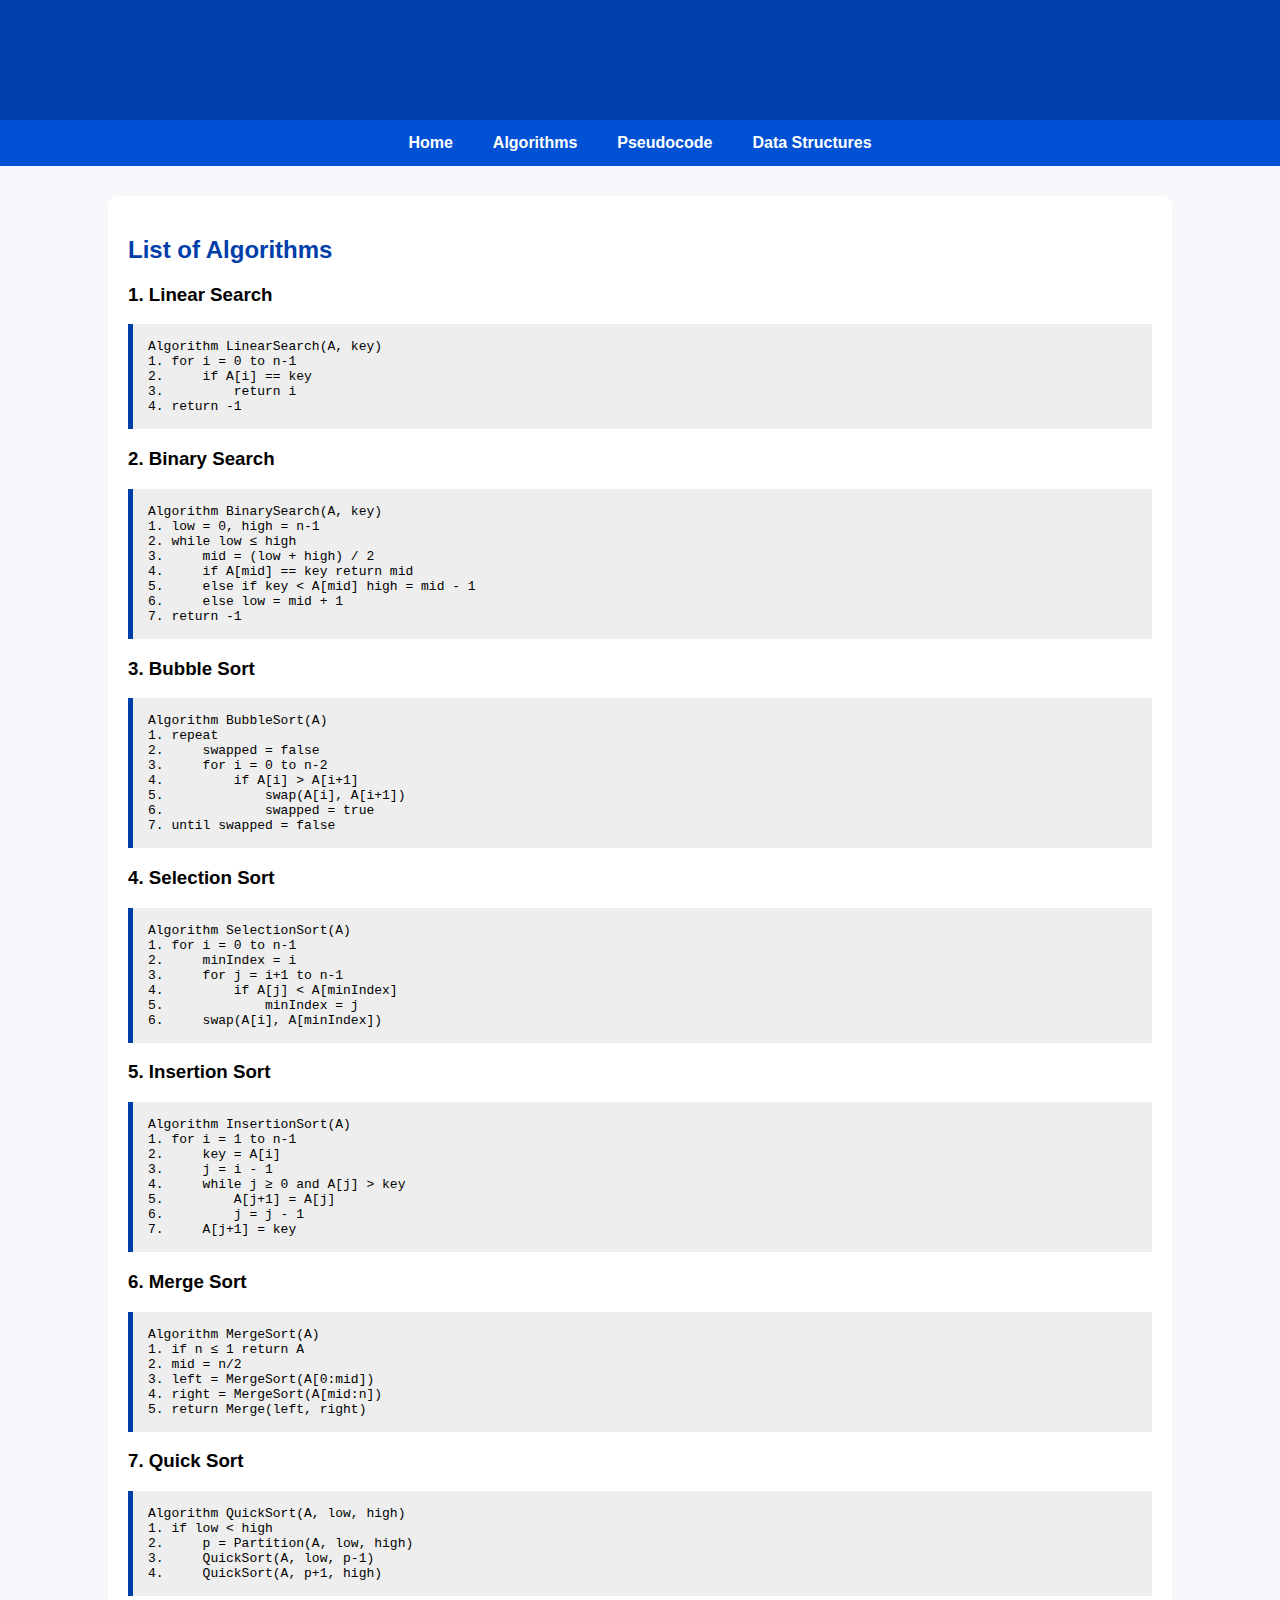
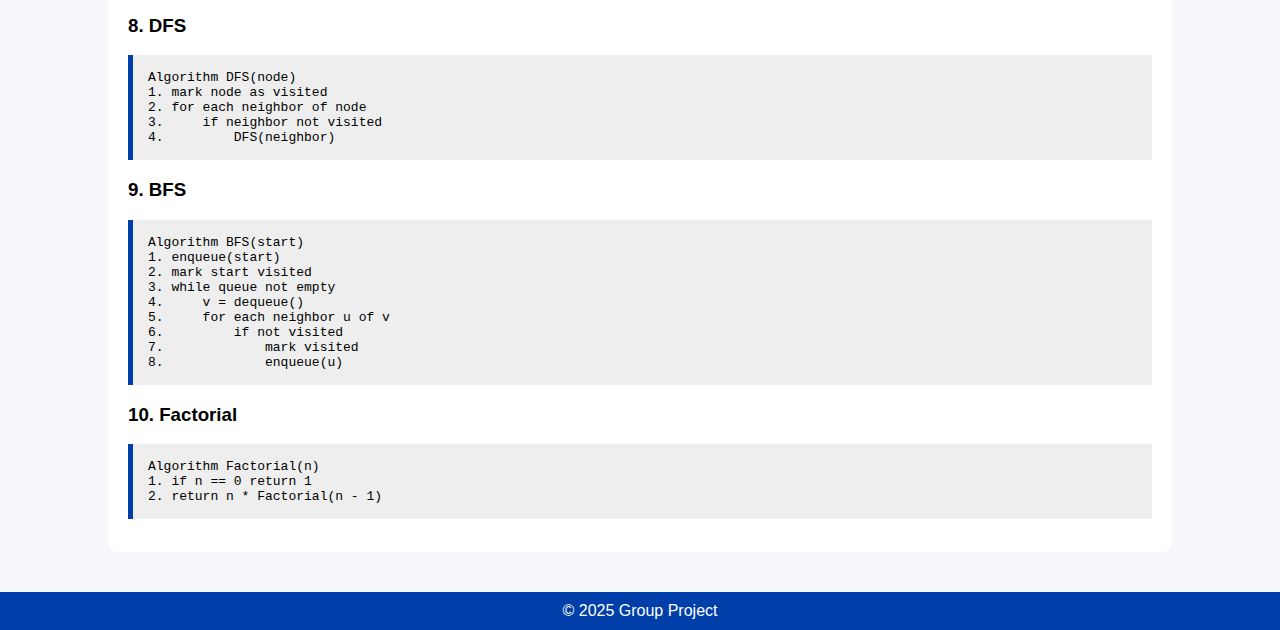
<file: algorithms.html>
<!DOCTYPE html>
<html>
<head>
    <title>Algorithms</title>
    <link rel="stylesheet" href="style.css">
</head>

<body>

<header><h1>10 Algorithms</h1></header>

<nav>
    <a href="index.html">Home</a>
    <a href="algorithms.html">Algorithms</a>
    <a href="pseudocode.html">Pseudocode</a>
    <a href="datastructures.html">Data Structures</a>
</nav>

<div class="container">

<h2>List of Algorithms</h2>

<h3>1. Linear Search</h3>
<pre>
Algorithm LinearSearch(A, key)
1. for i = 0 to n-1
2.     if A[i] == key
3.         return i
4. return -1
</pre>

<h3>2. Binary Search</h3>
<pre>
Algorithm BinarySearch(A, key)
1. low = 0, high = n-1
2. while low ≤ high
3.     mid = (low + high) / 2
4.     if A[mid] == key return mid
5.     else if key < A[mid] high = mid - 1
6.     else low = mid + 1
7. return -1
</pre>

<h3>3. Bubble Sort</h3>
<pre>
Algorithm BubbleSort(A)
1. repeat
2.     swapped = false
3.     for i = 0 to n-2
4.         if A[i] > A[i+1]
5.             swap(A[i], A[i+1])
6.             swapped = true
7. until swapped = false
</pre>

<h3>4. Selection Sort</h3>
<pre>
Algorithm SelectionSort(A)
1. for i = 0 to n-1
2.     minIndex = i
3.     for j = i+1 to n-1
4.         if A[j] < A[minIndex]
5.             minIndex = j
6.     swap(A[i], A[minIndex])
</pre>

<h3>5. Insertion Sort</h3>
<pre>
Algorithm InsertionSort(A)
1. for i = 1 to n-1
2.     key = A[i]
3.     j = i - 1
4.     while j ≥ 0 and A[j] > key
5.         A[j+1] = A[j]
6.         j = j - 1
7.     A[j+1] = key
</pre>

<h3>6. Merge Sort</h3>
<pre>
Algorithm MergeSort(A)
1. if n ≤ 1 return A
2. mid = n/2
3. left = MergeSort(A[0:mid])
4. right = MergeSort(A[mid:n])
5. return Merge(left, right)
</pre>

<h3>7. Quick Sort</h3>
<pre>
Algorithm QuickSort(A, low, high)
1. if low < high
2.     p = Partition(A, low, high)
3.     QuickSort(A, low, p-1)
4.     QuickSort(A, p+1, high)
</pre>

<h3>8. DFS</h3>
<pre>
Algorithm DFS(node)
1. mark node as visited
2. for each neighbor of node
3.     if neighbor not visited
4.         DFS(neighbor)
</pre>

<h3>9. BFS</h3>
<pre>
Algorithm BFS(start)
1. enqueue(start)
2. mark start visited
3. while queue not empty
4.     v = dequeue()
5.     for each neighbor u of v
6.         if not visited
7.             mark visited
8.             enqueue(u)
</pre>

<h3>10. Factorial</h3>
<pre>
Algorithm Factorial(n)
1. if n == 0 return 1
2. return n * Factorial(n - 1)
</pre>

</div>

<footer>
    © 2025 Group Project
</footer>

</body>
</html>
</file>
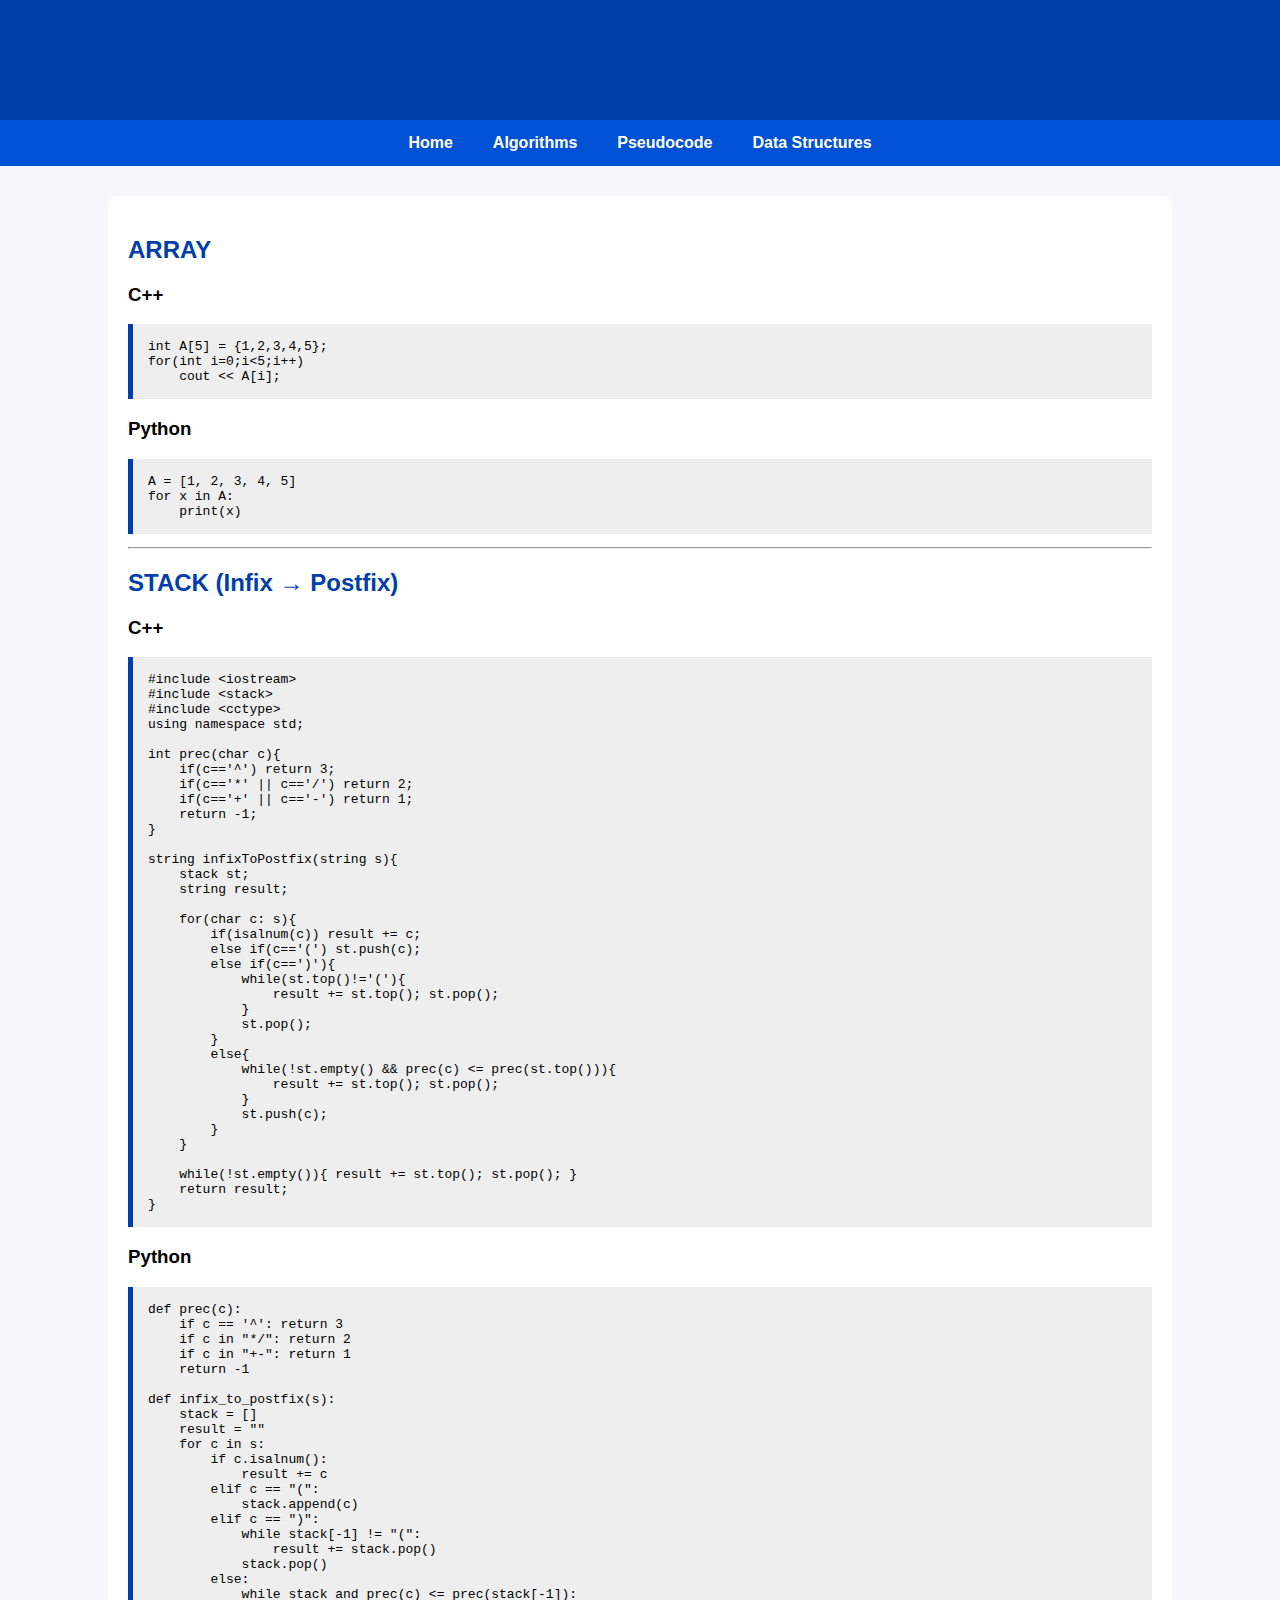
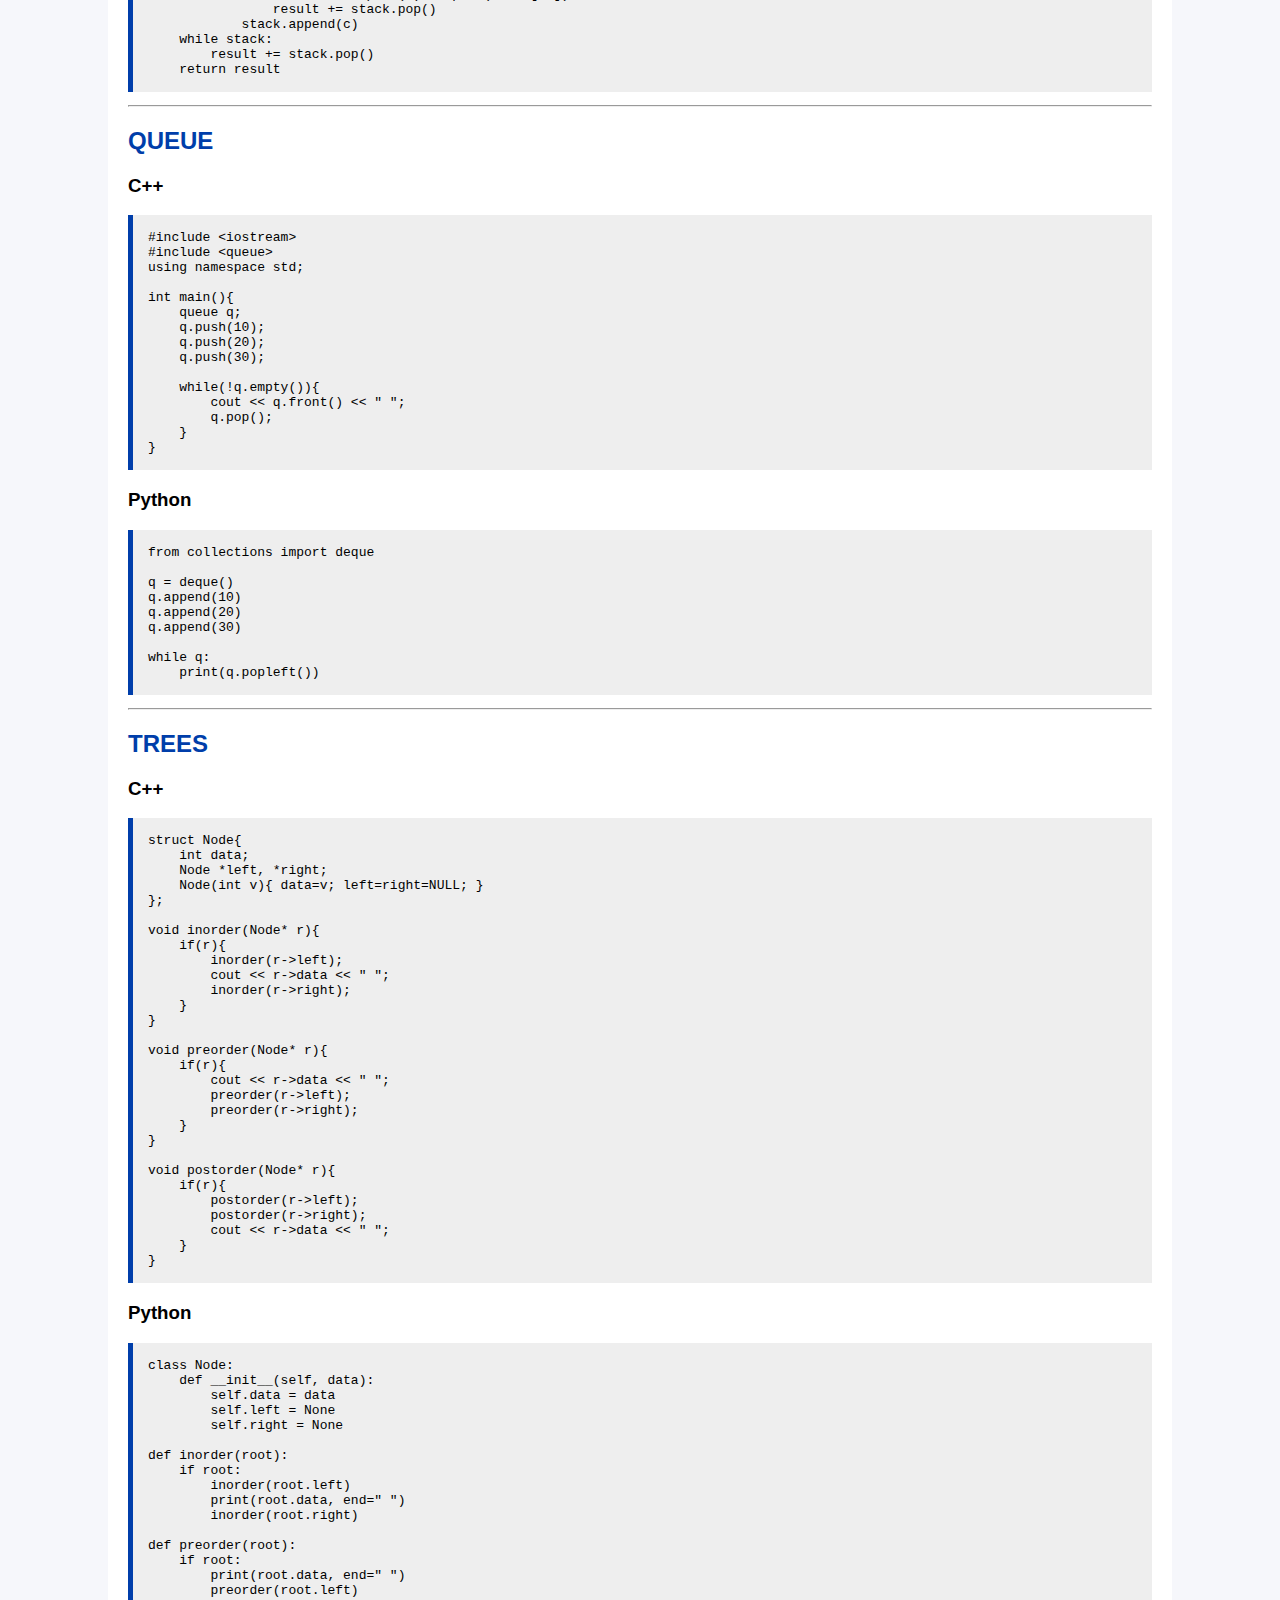
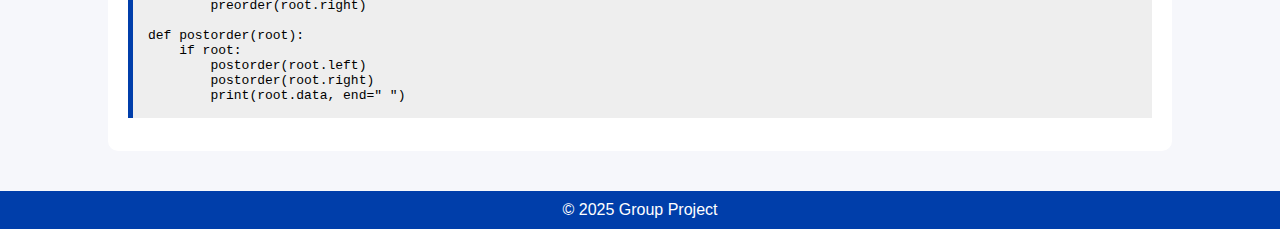
<file: datastructures.html>
<!DOCTYPE html>
<html>
<head>
    <title>Data Structures</title>
    <link rel="stylesheet" href="style.css">
</head>

<body>

<header><h1>Data Structure Implementations</h1></header>

<nav>
    <a href="index.html">Home</a>
    <a href="algorithms.html">Algorithms</a>
    <a href="pseudocode.html">Pseudocode</a>
    <a href="datastructures.html">Data Structures</a>
</nav>

<div class="container">

<h2>ARRAY</h2>

<h3>C++</h3>
<pre>
int A[5] = {1,2,3,4,5};
for(int i=0;i<5;i++)
    cout << A[i];
</pre>

<h3>Python</h3>
<pre>
A = [1, 2, 3, 4, 5]
for x in A:
    print(x)
</pre>

<hr>

<h2>STACK (Infix → Postfix)</h2>

<h3>C++</h3>
<pre>
#include &lt;iostream&gt;
#include &lt;stack&gt;
#include &lt;cctype&gt;
using namespace std;

int prec(char c){
    if(c=='^') return 3;
    if(c=='*' || c=='/') return 2;
    if(c=='+' || c=='-') return 1;
    return -1;
}

string infixToPostfix(string s){
    stack<char> st;
    string result;

    for(char c: s){
        if(isalnum(c)) result += c;
        else if(c=='(') st.push(c);
        else if(c==')'){
            while(st.top()!='('){
                result += st.top(); st.pop();
            }
            st.pop();
        }
        else{
            while(!st.empty() && prec(c) <= prec(st.top())){
                result += st.top(); st.pop();
            }
            st.push(c);
        }
    }

    while(!st.empty()){ result += st.top(); st.pop(); }
    return result;
}
</pre>

<h3>Python</h3>
<pre>
def prec(c):
    if c == '^': return 3
    if c in "*/": return 2
    if c in "+-": return 1
    return -1

def infix_to_postfix(s):
    stack = []
    result = ""
    for c in s:
        if c.isalnum():
            result += c
        elif c == "(":
            stack.append(c)
        elif c == ")":
            while stack[-1] != "(":
                result += stack.pop()
            stack.pop()
        else:
            while stack and prec(c) <= prec(stack[-1]):
                result += stack.pop()
            stack.append(c)
    while stack:
        result += stack.pop()
    return result
</pre>

<hr>

<h2>QUEUE</h2>

<h3>C++</h3>
<pre>
#include &lt;iostream&gt;
#include &lt;queue&gt;
using namespace std;

int main(){
    queue<int> q;
    q.push(10);
    q.push(20);
    q.push(30);

    while(!q.empty()){
        cout << q.front() << " ";
        q.pop();
    }
}
</pre>

<h3>Python</h3>
<pre>
from collections import deque

q = deque()
q.append(10)
q.append(20)
q.append(30)

while q:
    print(q.popleft())
</pre>

<hr>

<h2>TREES</h2>

<h3>C++</h3>
<pre>
struct Node{
    int data;
    Node *left, *right;
    Node(int v){ data=v; left=right=NULL; }
};

void inorder(Node* r){
    if(r){
        inorder(r->left);
        cout << r->data << " ";
        inorder(r->right);
    }
}

void preorder(Node* r){
    if(r){
        cout << r->data << " ";
        preorder(r->left);
        preorder(r->right);
    }
}

void postorder(Node* r){
    if(r){
        postorder(r->left);
        postorder(r->right);
        cout << r->data << " ";
    }
}
</pre>

<h3>Python</h3>
<pre>
class Node:
    def __init__(self, data):
        self.data = data
        self.left = None
        self.right = None

def inorder(root):
    if root:
        inorder(root.left)
        print(root.data, end=" ")
        inorder(root.right)

def preorder(root):
    if root:
        print(root.data, end=" ")
        preorder(root.left)
        preorder(root.right)

def postorder(root):
    if root:
        postorder(root.left)
        postorder(root.right)
        print(root.data, end=" ")
</pre>

</div>

<footer>
    © 2025 Group Project
</footer>

</body>
</html>
</file>
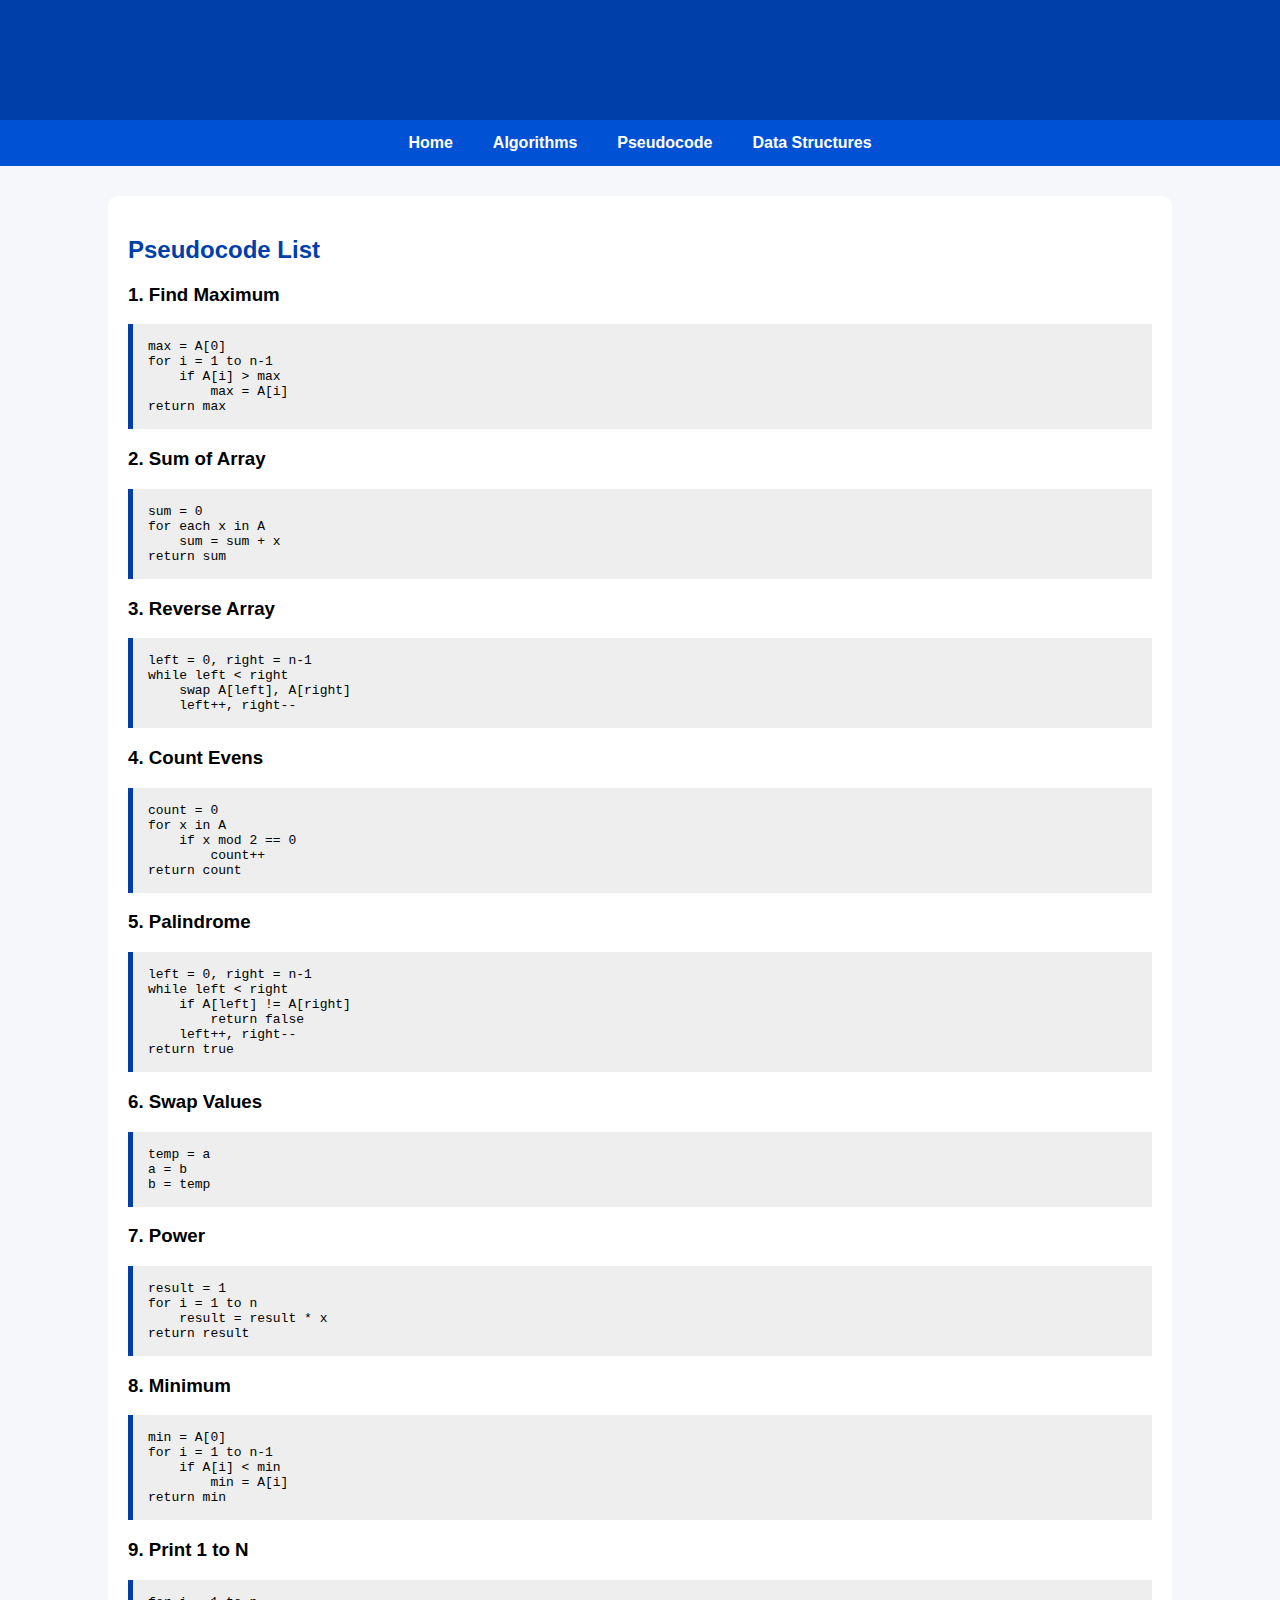
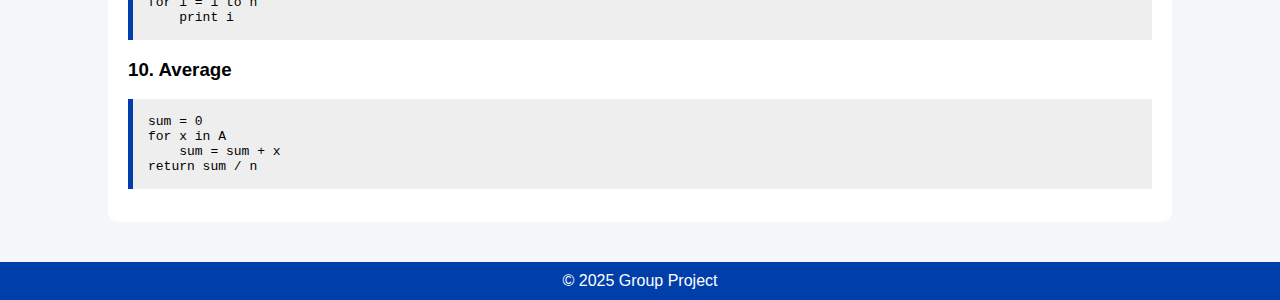
<file: pseudocode.html>
<!DOCTYPE html>
<html>
<head>
    <title>Pseudocode</title>
    <link rel="stylesheet" href="style.css">
</head>

<body>

<header><h1>10 Pseudocode Examples</h1></header>

<nav>
    <a href="index.html">Home</a>
    <a href="algorithms.html">Algorithms</a>
    <a href="pseudocode.html">Pseudocode</a>
    <a href="datastructures.html">Data Structures</a>
</nav>

<div class="container">

<h2>Pseudocode List</h2>

<h3>1. Find Maximum</h3>
<pre>
max = A[0]
for i = 1 to n-1
    if A[i] > max
        max = A[i]
return max
</pre>

<h3>2. Sum of Array</h3>
<pre>
sum = 0
for each x in A
    sum = sum + x
return sum
</pre>

<h3>3. Reverse Array</h3>
<pre>
left = 0, right = n-1
while left < right
    swap A[left], A[right]
    left++, right--
</pre>

<h3>4. Count Evens</h3>
<pre>
count = 0
for x in A
    if x mod 2 == 0
        count++
return count
</pre>

<h3>5. Palindrome</h3>
<pre>
left = 0, right = n-1
while left < right
    if A[left] != A[right]
        return false
    left++, right--
return true
</pre>

<h3>6. Swap Values</h3>
<pre>
temp = a
a = b
b = temp
</pre>

<h3>7. Power</h3>
<pre>
result = 1
for i = 1 to n
    result = result * x
return result
</pre>

<h3>8. Minimum</h3>
<pre>
min = A[0]
for i = 1 to n-1
    if A[i] < min
        min = A[i]
return min
</pre>

<h3>9. Print 1 to N</h3>
<pre>
for i = 1 to n
    print i
</pre>

<h3>10. Average</h3>
<pre>
sum = 0
for x in A
    sum = sum + x
return sum / n
</pre>

</div>

<footer>
    © 2025 Group Project
</footer>

</body>
</html>
</file>
<file: style.css>
/* GENERAL STYLE */
body {
    margin: 0;
    font-family: Arial, sans-serif;
    background: #f6f7fb;
}

header {
    background: #003eaa;
    padding: 20px;
    color: white;
    text-align: center;
}

/* NAVIGATION */
nav {
    background: #0051d4;
    display: flex;
    justify-content: center;
}

nav a {
    padding: 14px 20px;
    color: white;
    text-decoration: none;
    font-weight: bold;
    transition: 0.3s;
}

nav a:hover {
    background: #003f9e;
}

/* CONTENT */
.container {
    width: 80%;
    margin: 30px auto;
    background: white;
    padding: 20px;
    border-radius: 10px;
    animation: fadeIn 1s ease-in-out;
}

h1, h2 {
    color: #003eaa;
}

pre {
    background: #eeeeee;
    padding: 15px;
    border-left: 5px solid #003eaa;
    overflow-x: auto;
}

/* FOOTER */
footer {
    background: #003eaa;
    color: white;
    text-align: center;
    padding: 10px;
    margin-top: 40px;
}

/* ANIMATION */
@keyframes fadeIn {
    from {opacity: 0; transform: translateY(10px);}
    to {opacity: 1; transform: translateY(0);}
}

/* IMAGE */
.img-banner {
    width: 100%;
    border-radius: 10px;
    margin-bottom: 20px;
    animation: fadeIn 1.5s;
}
</file>
